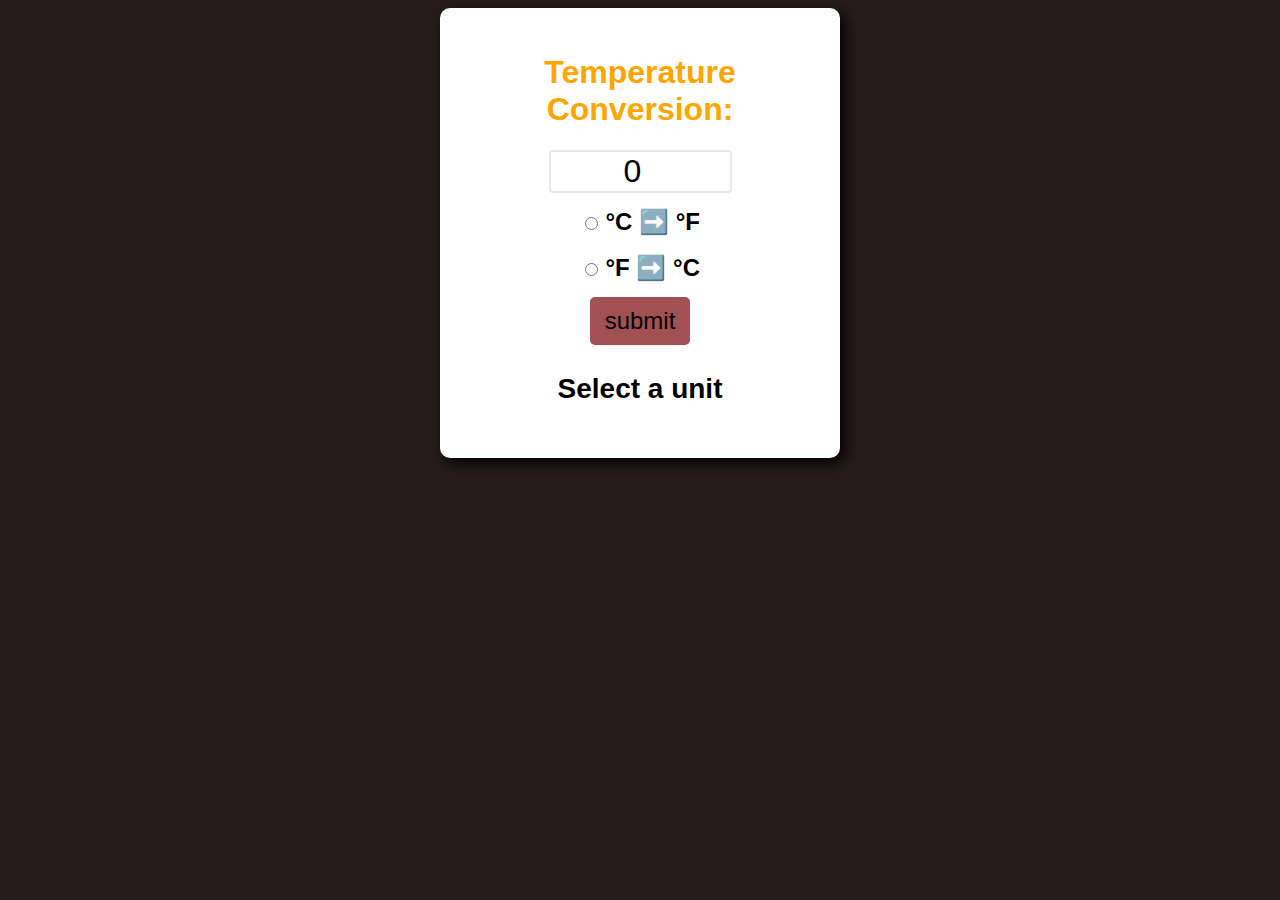
<file: index.html>
<!DOCTYPE html>
<html lang="en">
<head>
    <meta charset="UTF-8">
    <meta name="viewport" content="width=device-width, initial-scale=1.0">
    <title>My website</title>
    <link rel="stylesheet" href="style.css">
</head>
<body>
    
    <form>
        <h1>Temperature Conversion:</h1>
        <input type="number" id="textBox" value="0"><br>
        <input type="radio" id="toFahrenheit" name="unit">
        <label for="toFahrenheit">°C ➡️ °F</label><br><br>

        <input type="radio" id="toCelcius" name="unit">
        <label for="toCelcius">°F ➡️ °C</label><br>

        <button type="button" onclick="convert()">submit</button>
        <p id="result">Select a unit</p>
    </form>

    <script src="app.js"></script>
</body>
</html>
</file>
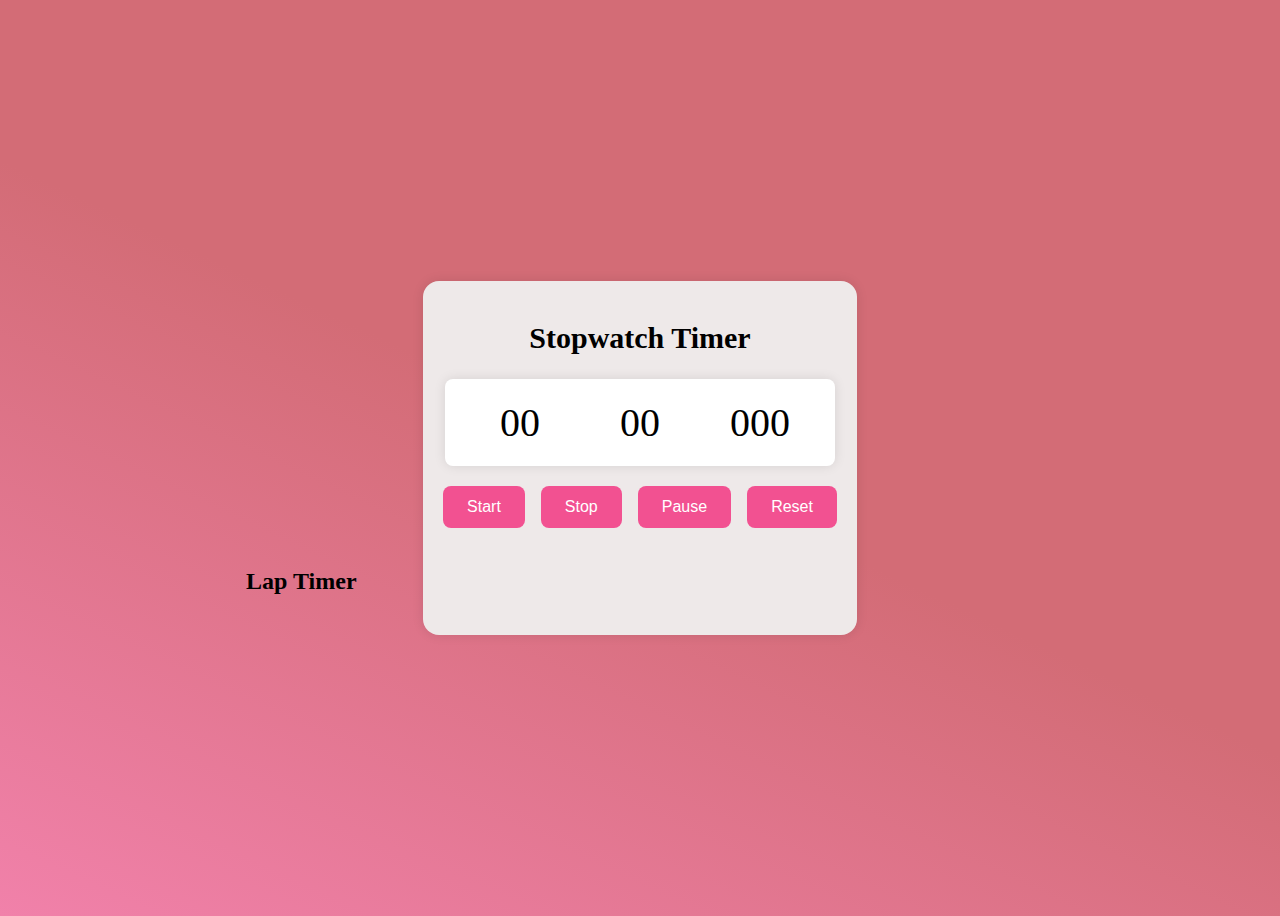
<file: stop-watch-timer/index.html>
<!DOCTYPE html>
<html lang="en">
<head>
    <meta charset="UTF-8">
    <meta name="viewport" content="width=device-width, initial-scale=1.0">
    <title>Stopwatch Timer</title>
    <link rel="stylesheet" href="style.css">
</head>
<body>
    <div class="container">
        <h1 class="title">Stopwatch Timer</h1>
        <div class="stopwatch">
            <div class="timer">
                <span id="minutes">00</span>
                <span id="seconds">00</span>
                <span id="milliseconds">000</span>
            </div>
            <div class="controls">
                <button id="startBtn">Start</button>
                <button id="stopBtn">Stop</button>
                <button id="pauseBtn">Pause</button>
                <button id="resetBtn">Reset</button>
            </div>
            <div class="laps">
                <h2 class="lap-title">Lap Timer</h2>
                <ul id="lapList"></ul>
            </div>
        </div>
    </div>    
    <script src="script.js"></script>
</body>
</html>
</file>
<file: style.css>
body{
    font-family: Arial, Helvetica, sans-serif;
    background-color: hsl(0, 16%, 13%);
}

h1{
    color: orange;
}

form{
    background-color: white;
    text-align: center;
    max-width: 350px;
    margin: auto;
    padding: 25px;
    border-radius: 10px;
    box-shadow: 5px 5px 15px;
}

#textBox {
    width: 50%;
    text-align: center;
    font-size: 2em;
    border: 2px solid rgba(0, 0, 0, 0.089);
    border-radius: 4px;
    margin-bottom: 15px;

}

label{
    font-size: 1.5em;
    font-weight: bold;

}

button{
    margin-top: 15px;
    background-color: rgba(124, 13, 13, 0.719);
    font-size: 1.5em;
    border: none;
    padding: 10px 15px;
    border-radius: 5px;
    cursor: pointer;
}

button:hover{
    background-color: rgb(204, 24, 24);
}

#result{
    font-size: 1.75em;
    font-weight: bold;
}
</file>
<file: stop-watch-timer/style.css>
body{
    background: linear-gradient(25deg,#f181aa,#d36c76 50%);
    display: flex;
    justify-content: center;
    align-items: center;
    min-height: 100vh;
    font-family: 'Times New Roman', Times, serif;
}

.container{
    background-color: #eee9e9;
    border-radius: 16px;
    padding: 20px;
    box-shadow: 0 0 12px rgba(0,0,0,0.1);
    display: flex;
    flex-direction: column;
    align-items: center;

}

.title{
    font-size: 30px;
    margin-bottom: 1.5rem;

}
.stopwatch{
    display: flex;
    flex-direction: column;
    align-items: center;
    gap: 20px;

}

.timer{
    font-size: 40px;
    background-color: #ffffff;
    padding: 20px;
    border-radius: 8px;
    box-shadow: 0 0 12px rgba(0,0,0,0.1);
    animation: pulse 1.5s infinite alternate;
}

.timer span{
    width: 110px;
    display: inline-block;
    text-align: center;
}

@keyframes pulse {
    from{
        transform: scale(1);
    }
    to{
        transform: scale(1.07);
    }
}

.controls{
    display: flex;
    gap: 1rem;
}
button{
    padding: 0.75rem 1.5rem;
    font-size: 1rem;
    background-color: #f25191;
    color: #ffffff;
    border: none;
    border-radius: 8px;
    cursor: pointer;
    transition: background-color 0.3s ease-in-out;
}

button:hover{
    background-color: #d72a76;
}

.lap-title{
    font-size: 1.5rem;

}

.laps{
    width: 200%;
}

ul{
    list-style-type: none;
    padding: 0;
    margin: 0;
    overflow-y: auto;
    max-height: 200px;
    background-color: #ffffff;
    border-radius: 8px;
    box-shadow: 0 0 10px rgba(0, 0, 0, 0.1);
}

li{
    padding: 1rem;
    border-bottom: 1px solid #e0e0e0;
}

li:last-child{
    border-bottom: none;
}

li span{
    font-weight: 700;
}
</file>
